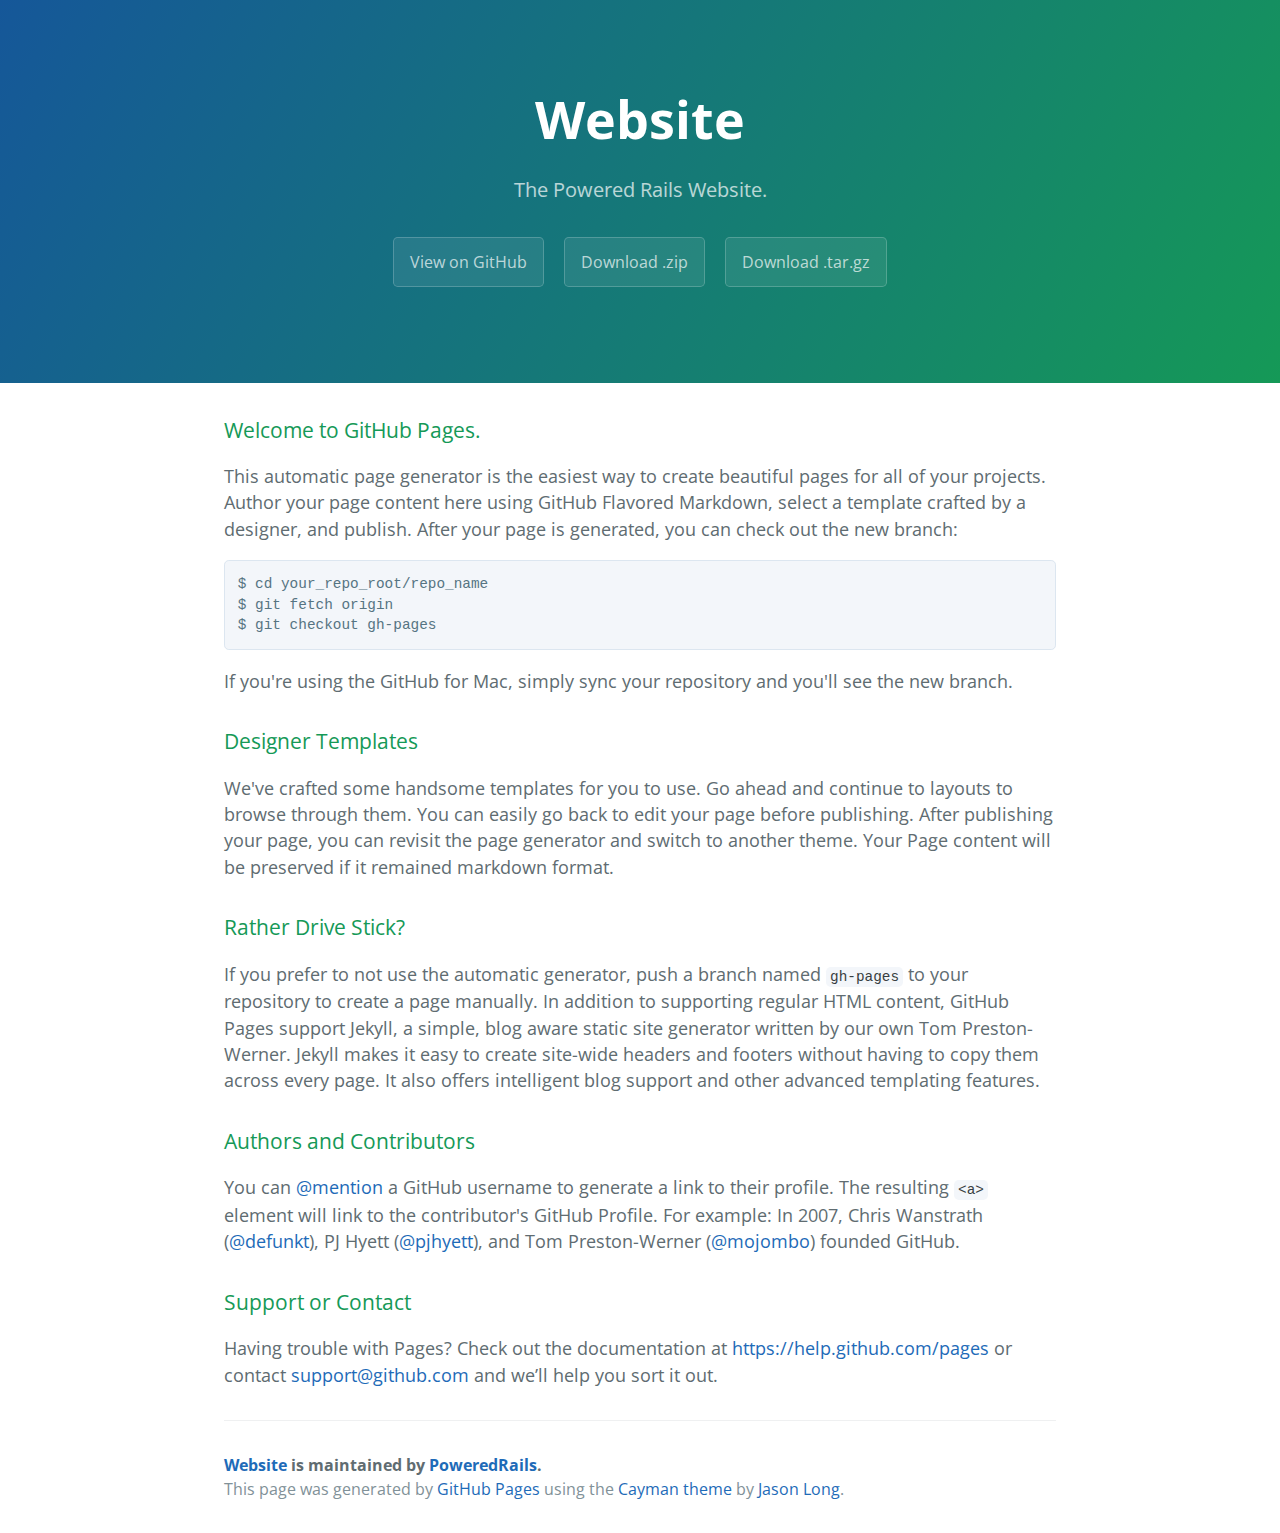
<file: index.html>
<!DOCTYPE html>
<html lang="en-us">
  <head>
    <meta charset="UTF-8">
    <title>Website by PoweredRails</title>
    <meta name="viewport" content="width=device-width, initial-scale=1">
    <link rel="stylesheet" type="text/css" href="stylesheets/normalize.css" media="screen">
    <link href='http://fonts.googleapis.com/css?family=Open+Sans:400,700' rel='stylesheet' type='text/css'>
    <link rel="stylesheet" type="text/css" href="stylesheets/stylesheet.css" media="screen">
    <link rel="stylesheet" type="text/css" href="stylesheets/github-light.css" media="screen">
  </head>
  <body>
    <section class="page-header">
      <h1 class="project-name">Website</h1>
      <h2 class="project-tagline">The Powered Rails Website.</h2>
      <a href="https://github.com/PoweredRails/Website" class="btn">View on GitHub</a>
      <a href="https://github.com/PoweredRails/Website/zipball/master" class="btn">Download .zip</a>
      <a href="https://github.com/PoweredRails/Website/tarball/master" class="btn">Download .tar.gz</a>
    </section>

    <section class="main-content">
      <h3>
<a id="welcome-to-github-pages" class="anchor" href="#welcome-to-github-pages" aria-hidden="true"><span class="octicon octicon-link"></span></a>Welcome to GitHub Pages.</h3>

<p>This automatic page generator is the easiest way to create beautiful pages for all of your projects. Author your page content here using GitHub Flavored Markdown, select a template crafted by a designer, and publish. After your page is generated, you can check out the new branch:</p>

<pre><code>$ cd your_repo_root/repo_name
$ git fetch origin
$ git checkout gh-pages
</code></pre>

<p>If you're using the GitHub for Mac, simply sync your repository and you'll see the new branch.</p>

<h3>
<a id="designer-templates" class="anchor" href="#designer-templates" aria-hidden="true"><span class="octicon octicon-link"></span></a>Designer Templates</h3>

<p>We've crafted some handsome templates for you to use. Go ahead and continue to layouts to browse through them. You can easily go back to edit your page before publishing. After publishing your page, you can revisit the page generator and switch to another theme. Your Page content will be preserved if it remained markdown format.</p>

<h3>
<a id="rather-drive-stick" class="anchor" href="#rather-drive-stick" aria-hidden="true"><span class="octicon octicon-link"></span></a>Rather Drive Stick?</h3>

<p>If you prefer to not use the automatic generator, push a branch named <code>gh-pages</code> to your repository to create a page manually. In addition to supporting regular HTML content, GitHub Pages support Jekyll, a simple, blog aware static site generator written by our own Tom Preston-Werner. Jekyll makes it easy to create site-wide headers and footers without having to copy them across every page. It also offers intelligent blog support and other advanced templating features.</p>

<h3>
<a id="authors-and-contributors" class="anchor" href="#authors-and-contributors" aria-hidden="true"><span class="octicon octicon-link"></span></a>Authors and Contributors</h3>

<p>You can <a href="https://github.com/blog/821" class="user-mention">@mention</a> a GitHub username to generate a link to their profile. The resulting <code>&lt;a&gt;</code> element will link to the contributor's GitHub Profile. For example: In 2007, Chris Wanstrath (<a href="https://github.com/defunkt" class="user-mention">@defunkt</a>), PJ Hyett (<a href="https://github.com/pjhyett" class="user-mention">@pjhyett</a>), and Tom Preston-Werner (<a href="https://github.com/mojombo" class="user-mention">@mojombo</a>) founded GitHub.</p>

<h3>
<a id="support-or-contact" class="anchor" href="#support-or-contact" aria-hidden="true"><span class="octicon octicon-link"></span></a>Support or Contact</h3>

<p>Having trouble with Pages? Check out the documentation at <a href="https://help.github.com/pages">https://help.github.com/pages</a> or contact <a href="mailto:support@github.com">support@github.com</a> and we’ll help you sort it out.</p>

      <footer class="site-footer">
        <span class="site-footer-owner"><a href="https://github.com/PoweredRails/Website">Website</a> is maintained by <a href="https://github.com/PoweredRails">PoweredRails</a>.</span>

        <span class="site-footer-credits">This page was generated by <a href="https://pages.github.com">GitHub Pages</a> using the <a href="https://github.com/jasonlong/cayman-theme">Cayman theme</a> by <a href="https://twitter.com/jasonlong">Jason Long</a>.</span>
      </footer>

    </section>

  
  </body>
</html>
</file>
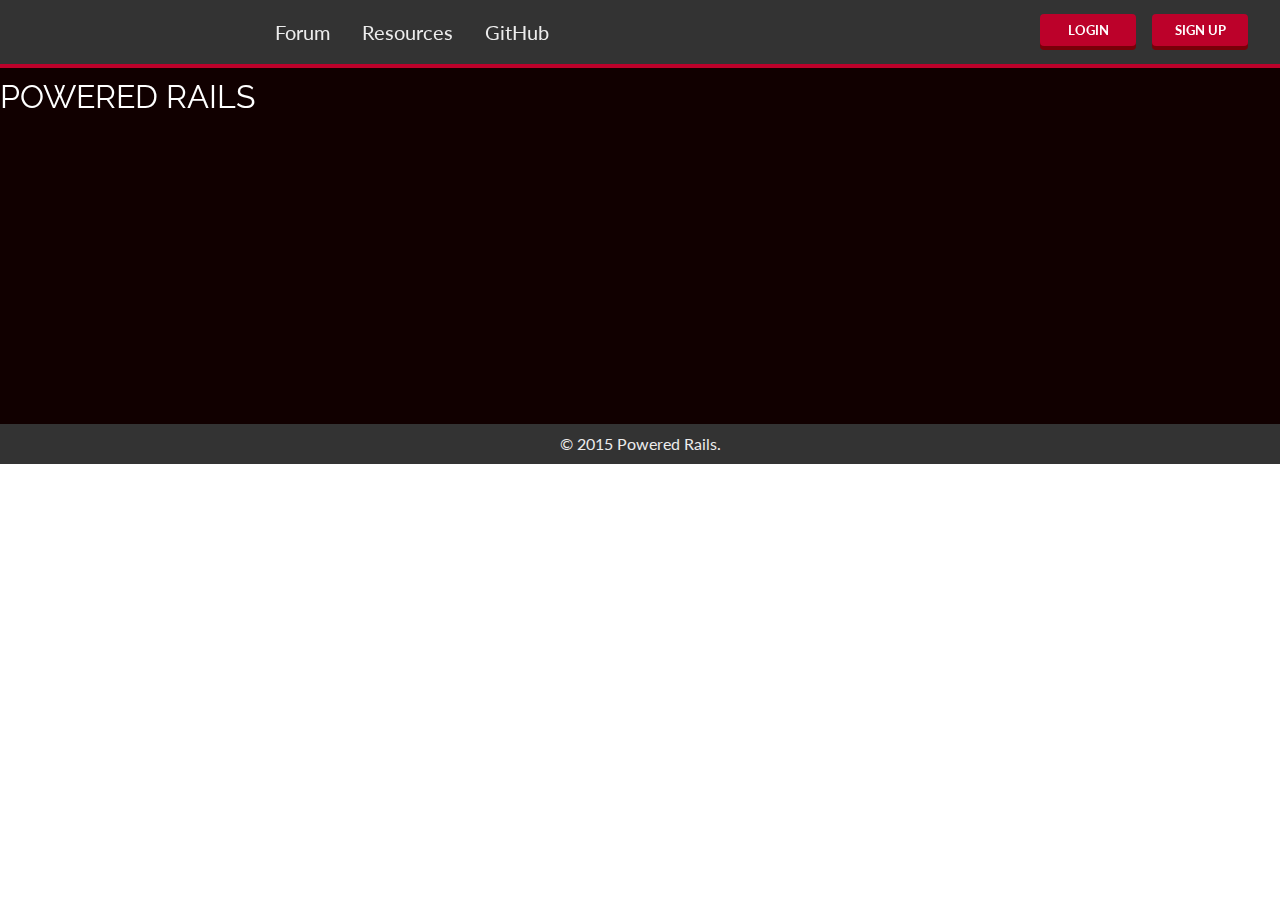
<file: pages/index.html>
<!DOCTYPE html>
<html>
	<head>
		<meta charset="utf-8">
		<title>Powered Rails | Home</title>
		<link href='http://fonts.googleapis.com/css?family=Righteous' rel='stylesheet' type='text/css'>
		<link href='http://fonts.googleapis.com/css?family=Open+Sans' rel='stylesheet' type='text/css'>
		<link href='../static/styles/index.css' rel='stylesheet' type='text/css'>
		<link rel="shortcut icon" href="../static/images/logo.ico" type="image/x-icon"/>
	</head>
	<body>
		<header>
			<div id="branding">
				<div id="logo" class="clickable"></div>
				<div id="heading-wrapper">
					<h1 class="clickable">POWERED RAILS</h1>
				</div>
			</div>
			<nav id="main-nav">
				<ul>
					<li><a href="#forum">Forum</a></li>
					<li><a href="#resources">Resources</a></li>
					<li><a href="#github">GitHub</a></li>
				</ul>
			</nav>
			<div id="buttons">
				<button>Login</button><button>Sign Up</button>
			</div>
		</header>
		<div id="slider">
			<ul id="slider-list">
				<li class="red"></li>
				<li class="orange"></li>
				<li class="yellow"></li>
				<li class="green"></li>
				<li class="blue"></li>
				<li class="purple"></li>
			</ul>
			<div class="slider-link left clickable">
				<button class="slider-button left"></button>
			</div>
			<div class="slider-link right clickable" onclick="slide()">
				<button class="slider-button right"></button>
			</div>
		</div>
<!-- 		<div id="content">
			<div id="image"></div>
			<h2>Welcome to Powered Rails!</h2>
			<p>Lorem ipsum dolor sit amet, consectetur adipisicing elit, sed do eiusmod
			tempor incididunt ut labore et dolore magna aliqua. Ut enim ad minim veniam,
			quis nostrud exercitation ullamco laboris nisi ut aliquip ex ea commodo
			consequat. Duis aute irure dolor in reprehenderit in voluptate velit esse
			cillum dolore eu fugiat nulla pariatur. Excepteur sint occaecat cupidatat non
			proident, sunt in culpa qui officia deserunt mollit anim id est laborum.</p>
		</div> -->
		<footer>
			<span>&copy; 2015 Powered Rails.</span>
		</footer>
		<script src="../static/scripts/index.js"></script>
	</body>
</html>
</file>
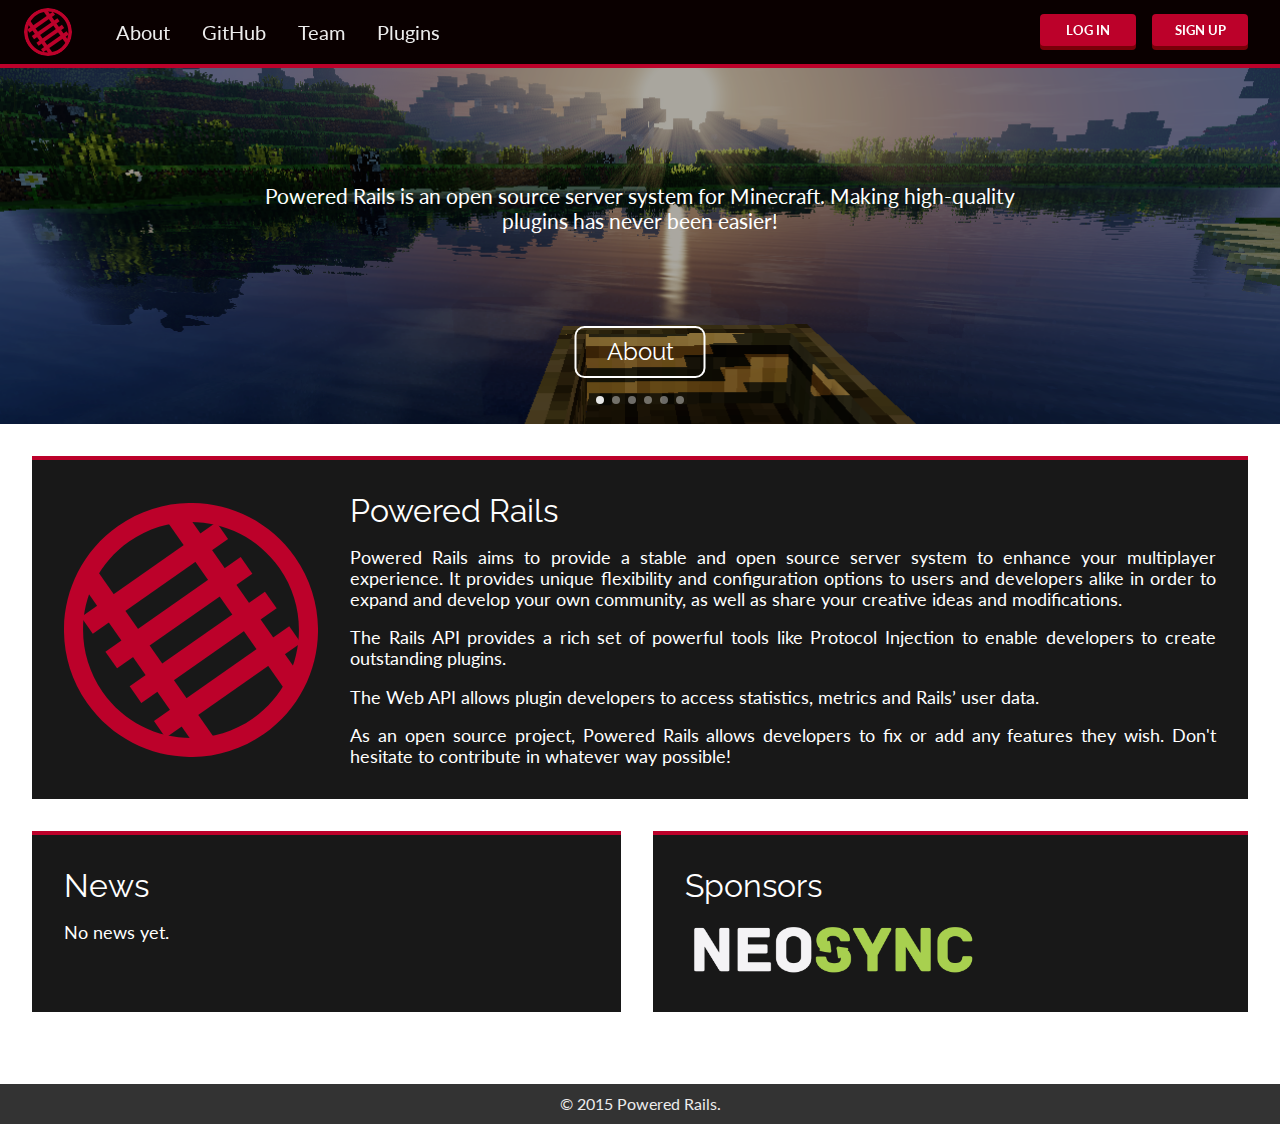
<file: static/pages/index.html>
<!DOCTYPE html>
<html>
	<head>
		<meta charset="utf-8">
		<title>Powered Rails | Home</title>
		<link href='../styles/index.css' rel='stylesheet' type='text/css'>
		<link rel="shortcut icon" href="../images/favicon.ico" type="image/x-icon"/>
		<meta name="viewport" content="width=device-width, initial-scale=1">
		<meta name="description" content="Powered Rails is a unique, flexible and open source server system.">
	</head>
	<body>
		<div id="wrapper">
			<div class="login box" style="height:400px;">
				<span class="heading">Log In</span>
				<svg class="x" xmlns:svg="http://www.w3.org/2000/svg" xmlns="http://www.w3.org/2000/svg" version="1.0" width="32" height="32" viewBox="0 0 100 100" stroke="#fff">
					<defs />
					<g>
						<path d="M 6.3895625,6.4195626 C 93.580437,93.610437 93.580437,93.610437 93.580437,93.610437" style="fill:none;fill-rule:evenodd;stroke-width:18.05195999;stroke-linecap:butt;stroke-linejoin:miter;stroke-miterlimit:4;stroke-dasharray:none;stroke-opacity:1" />
						<path d="M 6.3894001,93.6106 C 93.830213,6.4194003 93.830213,6.4194003 93.830213,6.4194003" style="fill:none;fill-rule:evenodd;stroke-width:17.80202103;stroke-linecap:butt;stroke-linejoin:miter;stroke-miterlimit:4;stroke-dasharray:none;stroke-opacity:1" />
					</g>
				</svg>
				<div class="username input wrapper">
					<label for="username">Username</label>
					<input id="username" type="">
				</div>
				<div class="password input wrapper">
					<label for="password">Password</label>
					<input id="password" type="password">
				</div>
				<div class="signed input wrapper">
					<input id="signed" type="checkbox">
					<span class="label">Stay signed in</span>
				</div>
				<button class="login">Log In</button>
				<span class="prompt">Don't have an account?</span>
			</div>
			<div class="signup box">
				<span class="heading">Sign Up</span>
				<svg class="x" xmlns:svg="http://www.w3.org/2000/svg" xmlns="http://www.w3.org/2000/svg" version="1.0" width="32" height="32" viewBox="0 0 100 100" stroke="#fff">
					<defs />
					<g>
						<path d="M 6.3895625,6.4195626 C 93.580437,93.610437 93.580437,93.610437 93.580437,93.610437" style="fill:none;fill-rule:evenodd;stroke-width:18.05195999;stroke-linecap:butt;stroke-linejoin:miter;stroke-miterlimit:4;stroke-dasharray:none;stroke-opacity:1" />
						<path d="M 6.3894001,93.6106 C 93.830213,6.4194003 93.830213,6.4194003 93.830213,6.4194003" style="fill:none;fill-rule:evenodd;stroke-width:17.80202103;stroke-linecap:butt;stroke-linejoin:miter;stroke-miterlimit:4;stroke-dasharray:none;stroke-opacity:1" />
					</g>
				</svg>
				<div class="username input wrapper">
					<label for="username">Username</label>
					<input id="username" type="">
				</div>
				<div class="password input wrapper">
					<label for="password">Password</label>
					<input id="password" type="password">
				</div>
				<div class="confirm-password input wrapper">
					<label for="confirm-password">Password (again)</label>
					<input id="confirm-password" type="password">
				</div>
				<div class="email input wrapper">
					<label for="email">E-mail</label>
					<input id="email" type="">
				</div>
				<button class="login">Sign Up</button>
			</div>
			<div class="overlay"></div>
			<div id="header-underlay"></div>
			<header>
				<div id="branding">
					<div id="logo" class="clickable pr image"></div>
				</div>
				<nav id="main-nav">
					<ul>
						<!-- <li><a href="#download" target="_blank">Download</a></li> -->
						<!-- <li><a href="#forum" target="_blank">Forum</a></li> -->
						<!-- <li><a href="#resources" target="_blank">Resources</a></li> -->
						<li><a href="#about">About</a></li>
						<li><a href="https://github.com/PoweredRails" target="_blank">GitHub</a></li>
						<li><a href="../pages/team.html">Team</a></li>
						<li><a href="../pages/plugins.html">Plugins</a></li>
					</ul>
				</nav>
				<div id="buttons">
					<button class="login">Log In</button><button class="signup">Sign Up</button>
				</div>
			</header>
			<div id="slider">
				<div id="slider-overlay"></div>
				<ul id="slider-list">
					<li class="sunrise"></li>
					<li class="island"></li>
					<li class="ship"></li>
					<li class="forest"></li>
					<li class="cliff"></li>
					<li class="moon"></li>
				</ul>
				<div id="slider-description-container">
					<p id="slider-description">Powered Rails is an open source server system for Minecraft. Making high-quality plugins has never been easier!</p>
				</div>
				<div id="slider-description-button">
					<span id="slider-description-button-text">About</span>
				</div>
				<ul id="slider-circles"></ul>
				<div class="slider-button left clickable" onclick="slide(-1);">
					<div class="slider-arrow left"></div>
				</div>
				<div class="slider-button right clickable" onclick="slide();">
					<div class="slider-arrow right"></div>
				</div>
			</div>
			<div id="content">
				<div class="content-box" id="intro">
					<div class="content-table" id="intro-table">
						<div class="content-table-cell" id="intro-table-image-cell">
							<div class="pr content image"></div>
						</div>
						<div class="content-table-cell" id="intro-table-text-cell">
							<h1>Powered Rails</h1>
							<p>Powered Rails aims to provide a stable and open source server system to enhance your multiplayer experience. It provides unique flexibility and configuration options to users and developers alike in order to expand and develop your own community, as well as share your creative ideas and modifications.</p>
							<p>The Rails API provides a rich set of powerful tools like Protocol Injection to enable developers to create outstanding plugins.</p>
							<p>The Web API allows plugin developers to access statistics, metrics and Rails’ user data.</p>
							<p>As an open source project, Powered Rails allows developers to fix or add any features they wish. Don't hesitate to contribute in whatever way possible!</p>
						</div>
					</div>
				</div>
				<div class="content-box-table">
					<div class="content-box cell" id="news">
						<h2>News</h2>
						<p>No news yet.</p>
					</div>
					<div class="content-box cell" id="sponsors">
						<h2>Sponsors</h2>
						<a href="https://neosync.net/" target="_blank"><div class="neosync image"></div></a>
					</div>
				</div>
			</div>
			<footer>
				<span>&copy; 2015 Powered Rails.</span>
			</footer>
		</div>
		<script src="https://ajax.googleapis.com/ajax/libs/jquery/2.1.3/jquery.min.js"></script>
		<script src="../scripts/index.js"></script>
	</body>
</html>
</file>
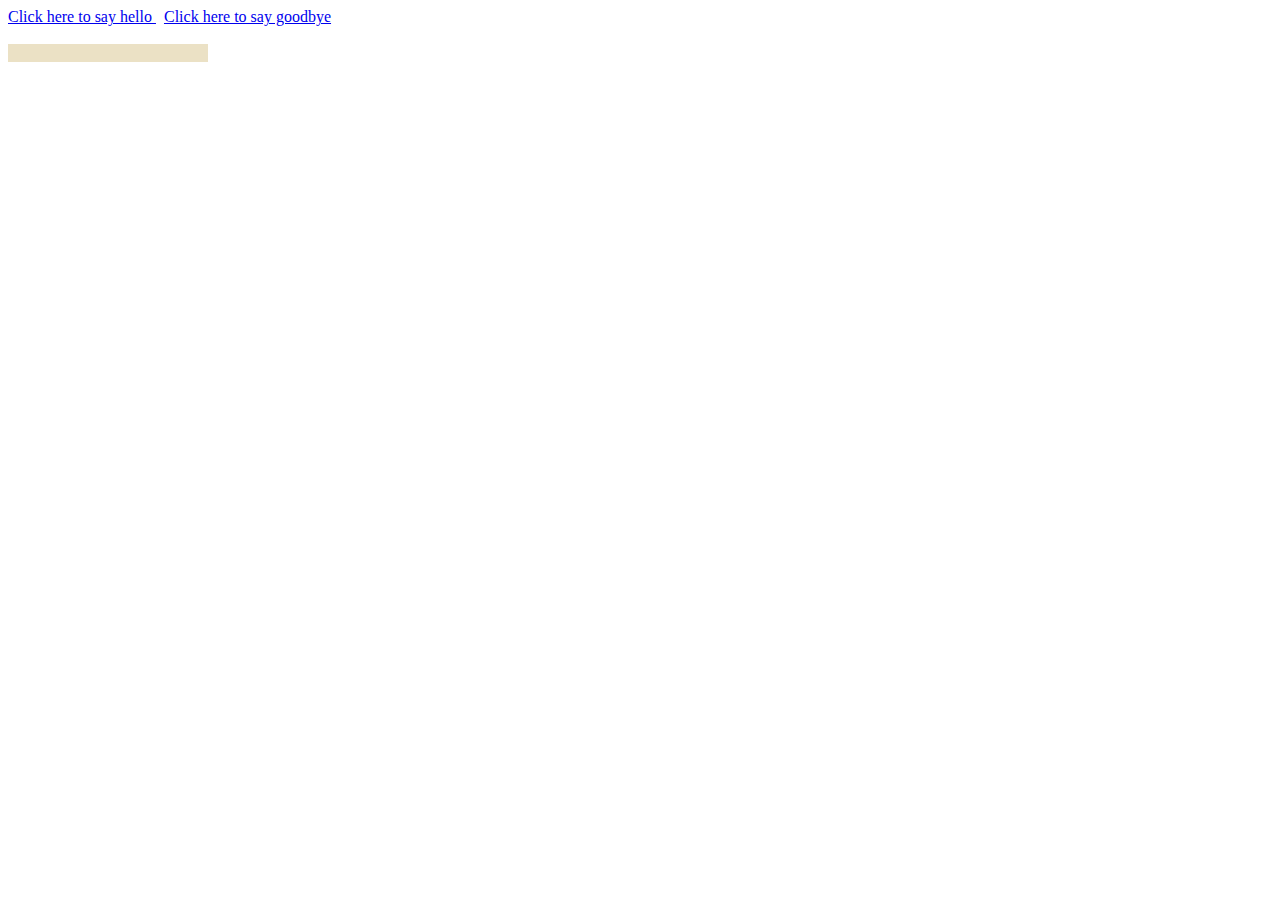
<file: static/pages/chat/index.html>
<html>
<head>
<script type="text/javascript" language="javascript"> 
<!--
// By Adam Khoury @ www.developphp.com
function addHTML(target,html) {

  var myTarget = document.getElementById(target);
    myTarget.innerHTML = html;
	
} 
//-->
</script>
</head>
<body>
<a href="#" onMouseDown="document.getElementById('myContainer').innerHTML += '<li>Example...</li>'" onClick="return false">
Click here to say hello
</a>
 &nbsp; 
<a href="#" onMouseDown="element.innerHTML += '<li>u wot</li>'" onClick="return false">
Click here to say goodbye
</a>
<br /><br />
<div id="myContainer" style="background-color: #EBE1C5; width:200px;">&nbsp;</div>
</body>
</html>
</file>
<file: stylesheets/stylesheet.css>
* {
  box-sizing: border-box; }

body {
  padding: 0;
  margin: 0;
  font-family: "Open Sans", "Helvetica Neue", Helvetica, Arial, sans-serif;
  font-size: 16px;
  line-height: 1.5;
  color: #606c71; }

a {
  color: #1e6bb8;
  text-decoration: none; }
  a:hover {
    text-decoration: underline; }

.btn {
  display: inline-block;
  margin-bottom: 1rem;
  color: rgba(255, 255, 255, 0.7);
  background-color: rgba(255, 255, 255, 0.08);
  border-color: rgba(255, 255, 255, 0.2);
  border-style: solid;
  border-width: 1px;
  border-radius: 0.3rem;
  transition: color 0.2s, background-color 0.2s, border-color 0.2s; }
  .btn + .btn {
    margin-left: 1rem; }

.btn:hover {
  color: rgba(255, 255, 255, 0.8);
  text-decoration: none;
  background-color: rgba(255, 255, 255, 0.2);
  border-color: rgba(255, 255, 255, 0.3); }

@media screen and (min-width: 64em) {
  .btn {
    padding: 0.75rem 1rem; } }

@media screen and (min-width: 42em) and (max-width: 64em) {
  .btn {
    padding: 0.6rem 0.9rem;
    font-size: 0.9rem; } }

@media screen and (max-width: 42em) {
  .btn {
    display: block;
    width: 100%;
    padding: 0.75rem;
    font-size: 0.9rem; }
    .btn + .btn {
      margin-top: 1rem;
      margin-left: 0; } }

.page-header {
  color: #fff;
  text-align: center;
  background-color: #159957;
  background-image: linear-gradient(120deg, #155799, #159957); }

@media screen and (min-width: 64em) {
  .page-header {
    padding: 5rem 6rem; } }

@media screen and (min-width: 42em) and (max-width: 64em) {
  .page-header {
    padding: 3rem 4rem; } }

@media screen and (max-width: 42em) {
  .page-header {
    padding: 2rem 1rem; } }

.project-name {
  margin-top: 0;
  margin-bottom: 0.1rem; }

@media screen and (min-width: 64em) {
  .project-name {
    font-size: 3.25rem; } }

@media screen and (min-width: 42em) and (max-width: 64em) {
  .project-name {
    font-size: 2.25rem; } }

@media screen and (max-width: 42em) {
  .project-name {
    font-size: 1.75rem; } }

.project-tagline {
  margin-bottom: 2rem;
  font-weight: normal;
  opacity: 0.7; }

@media screen and (min-width: 64em) {
  .project-tagline {
    font-size: 1.25rem; } }

@media screen and (min-width: 42em) and (max-width: 64em) {
  .project-tagline {
    font-size: 1.15rem; } }

@media screen and (max-width: 42em) {
  .project-tagline {
    font-size: 1rem; } }

.main-content :first-child {
  margin-top: 0; }
.main-content img {
  max-width: 100%; }
.main-content h1, .main-content h2, .main-content h3, .main-content h4, .main-content h5, .main-content h6 {
  margin-top: 2rem;
  margin-bottom: 1rem;
  font-weight: normal;
  color: #159957; }
.main-content p {
  margin-bottom: 1em; }
.main-content code {
  padding: 2px 4px;
  font-family: Consolas, "Liberation Mono", Menlo, Courier, monospace;
  font-size: 0.9rem;
  color: #383e41;
  background-color: #f3f6fa;
  border-radius: 0.3rem; }
.main-content pre {
  padding: 0.8rem;
  margin-top: 0;
  margin-bottom: 1rem;
  font: 1rem Consolas, "Liberation Mono", Menlo, Courier, monospace;
  color: #567482;
  word-wrap: normal;
  background-color: #f3f6fa;
  border: solid 1px #dce6f0;
  border-radius: 0.3rem; }
  .main-content pre > code {
    padding: 0;
    margin: 0;
    font-size: 0.9rem;
    color: #567482;
    word-break: normal;
    white-space: pre;
    background: transparent;
    border: 0; }
.main-content .highlight {
  margin-bottom: 1rem; }
  .main-content .highlight pre {
    margin-bottom: 0;
    word-break: normal; }
.main-content .highlight pre, .main-content pre {
  padding: 0.8rem;
  overflow: auto;
  font-size: 0.9rem;
  line-height: 1.45;
  border-radius: 0.3rem; }
.main-content pre code, .main-content pre tt {
  display: inline;
  max-width: initial;
  padding: 0;
  margin: 0;
  overflow: initial;
  line-height: inherit;
  word-wrap: normal;
  background-color: transparent;
  border: 0; }
  .main-content pre code:before, .main-content pre code:after, .main-content pre tt:before, .main-content pre tt:after {
    content: normal; }
.main-content ul, .main-content ol {
  margin-top: 0; }
.main-content blockquote {
  padding: 0 1rem;
  margin-left: 0;
  color: #819198;
  border-left: 0.3rem solid #dce6f0; }
  .main-content blockquote > :first-child {
    margin-top: 0; }
  .main-content blockquote > :last-child {
    margin-bottom: 0; }
.main-content table {
  display: block;
  width: 100%;
  overflow: auto;
  word-break: normal;
  word-break: keep-all; }
  .main-content table th {
    font-weight: bold; }
  .main-content table th, .main-content table td {
    padding: 0.5rem 1rem;
    border: 1px solid #e9ebec; }
.main-content dl {
  padding: 0; }
  .main-content dl dt {
    padding: 0;
    margin-top: 1rem;
    font-size: 1rem;
    font-weight: bold; }
  .main-content dl dd {
    padding: 0;
    margin-bottom: 1rem; }
.main-content hr {
  height: 2px;
  padding: 0;
  margin: 1rem 0;
  background-color: #eff0f1;
  border: 0; }

@media screen and (min-width: 64em) {
  .main-content {
    max-width: 64rem;
    padding: 2rem 6rem;
    margin: 0 auto;
    font-size: 1.1rem; } }

@media screen and (min-width: 42em) and (max-width: 64em) {
  .main-content {
    padding: 2rem 4rem;
    font-size: 1.1rem; } }

@media screen and (max-width: 42em) {
  .main-content {
    padding: 2rem 1rem;
    font-size: 1rem; } }

.site-footer {
  padding-top: 2rem;
  margin-top: 2rem;
  border-top: solid 1px #eff0f1; }

.site-footer-owner {
  display: block;
  font-weight: bold; }

.site-footer-credits {
  color: #819198; }

@media screen and (min-width: 64em) {
  .site-footer {
    font-size: 1rem; } }

@media screen and (min-width: 42em) and (max-width: 64em) {
  .site-footer {
    font-size: 1rem; } }

@media screen and (max-width: 42em) {
  .site-footer {
    font-size: 0.9rem; } }
</file>
<file: stylesheets/github-light.css>
/*
   Copyright 2014 GitHub Inc.

   Licensed under the Apache License, Version 2.0 (the "License");
   you may not use this file except in compliance with the License.
   You may obtain a copy of the License at

       http://www.apache.org/licenses/LICENSE-2.0

   Unless required by applicable law or agreed to in writing, software
   distributed under the License is distributed on an "AS IS" BASIS,
   WITHOUT WARRANTIES OR CONDITIONS OF ANY KIND, either express or implied.
   See the License for the specific language governing permissions and
   limitations under the License.

*/

.pl-c /* comment */ {
  color: #969896;
}

.pl-c1      /* constant, markup.raw, meta.diff.header, meta.module-reference, meta.property-name, support, support.constant, support.variable, variable.other.constant */,
.pl-s .pl-v /* string variable */ {
  color: #0086b3;
}

.pl-e  /* entity */,
.pl-en /* entity.name */ {
  color: #795da3;
}

.pl-s .pl-s1 /* string source */,
.pl-smi      /* storage.modifier.import, storage.modifier.package, storage.type.java, variable.other, variable.parameter.function */ {
  color: #333;
}

.pl-ent /* entity.name.tag */ {
  color: #63a35c;
}

.pl-k /* keyword, storage, storage.type */ {
  color: #a71d5d;
}

.pl-pds              /* punctuation.definition.string, string.regexp.character-class */,
.pl-s                /* string */,
.pl-s .pl-pse .pl-s1 /* string punctuation.section.embedded source */,
.pl-sr               /* string.regexp */,
.pl-sr .pl-cce       /* string.regexp constant.character.escape */,
.pl-sr .pl-sra       /* string.regexp string.regexp.arbitrary-repitition */,
.pl-sr .pl-sre       /* string.regexp source.ruby.embedded */ {
  color: #183691;
}

.pl-v /* variable */ {
  color: #ed6a43;
}

.pl-id /* invalid.deprecated */ {
  color: #b52a1d;
}

.pl-ii /* invalid.illegal */ {
  background-color: #b52a1d;
  color: #f8f8f8;
}

.pl-sr .pl-cce /* string.regexp constant.character.escape */ {
  color: #63a35c;
  font-weight: bold;
}

.pl-ml /* markup.list */ {
  color: #693a17;
}

.pl-mh        /* markup.heading */,
.pl-mh .pl-en /* markup.heading entity.name */,
.pl-ms        /* meta.separator */ {
  color: #1d3e81;
  font-weight: bold;
}

.pl-mq /* markup.quote */ {
  color: #008080;
}

.pl-mi /* markup.italic */ {
  color: #333;
  font-style: italic;
}

.pl-mb /* markup.bold */ {
  color: #333;
  font-weight: bold;
}

.pl-md /* markup.deleted, meta.diff.header.from-file */ {
  background-color: #ffecec;
  color: #bd2c00;
}

.pl-mi1 /* markup.inserted, meta.diff.header.to-file */ {
  background-color: #eaffea;
  color: #55a532;
}

.pl-mdr /* meta.diff.range */ {
  color: #795da3;
  font-weight: bold;
}

.pl-mo /* meta.output */ {
  color: #1d3e81;
}
</file>
<file: static/styles/index.css>
/*******************************
  -- 1. IMPORTS --
*******************************/

@import url('http://fonts.googleapis.com/css?family=Raleway');
@import url('http://fonts.googleapis.com/css?family=Lato:300');

/*******************************
  -- 2. GENERAL DECLARATIONS --
*******************************/

* {
	font-family: Lato, sans-serif;
}

html, body {
	margin: 0;
	padding: 0;
	width: 100vw;
	overflow-x: hidden;
}

#wrapper {
	width: 100vw;
	overflow: hidden;
}

h2, .heading {
	font: 2rem Raleway, Verdana, sans-serif;
	white-space: normal;
}

p {
	margin-bottom: 0;
	font-size: 1.1rem;
	white-space: normal;
	text-align: justify;
}

.clickable {
	cursor: pointer;
}

.pr {
	background-image: url(../images/logo.svg);
}

.neosync {
	background-image: url(../images/neosync.png);
}

.image {
	background-size: cover;
	background-position: center;
}



/*******************************
  -- 3. HEADER --
*******************************/

/*** 3-A. POSITIONING *********/
header {
	width: 100vw;
	position: fixed;
	z-index: 3;
}

header {
	top: 0;
	height: 64px;
	background: rgba(0, 0, 0, 0.8);
	border-bottom: 4px solid #bc012a;
	transition: height 0.2s ease-in-out;
}


/*** 3-B. LOGO+HEADING ********/
#header-underlay {
	width: 100%;
	height: 64px;
	background-color: #330000;
	position: absolute;
	top: 0;
	z-index: 0;
	transition: height 0.2s ease-in-out;
}

#logo {
	width: 48px;
	height: 48px;
	margin: 8px 24px;
	display: inline-block;
	border-radius: 50%;
}

/*#logo:before {
	content: "PR";
	color: #fff;
	font-size: 1.25em;
	font-weight: bold;
	margin: 0;
	padding: 0;
	text-align: center;
	display: block;
	width: 48px;
	line-height: 48px;
}*/

#heading-wrapper {
	vertical-align: middle;
	display: table-cell;
	position: relative;
	height: 64px;
	font-size: 1rem;
}

h1 {
	display: inline-block;
	margin: 0;
	color: #fff;
	font: 2rem Raleway, sans-serif;
}

h2 {
	margin: 0;
}

#branding {
	font-size: 0;
	height: 64px;
	display: inline-block;
}

/*** 3-C. MAIN NAVIGATION *****/
#main-nav {
	display: inline-block;
	vertical-align: top;
}

#main-nav ul {
	white-space: nowrap;
	list-style: none;
	margin: 0;
	padding: 0;
	font-size: 0;
	text-align: center;
}

#main-nav ul li {
	position: relative;
	display: inline-block;
}

#main-nav ul li a {
	display: block;
	font-size: 1.25rem;
	text-decoration: none;
	height: 64px;
	line-height: 64px;
	color: #ececec;
	padding: 0 16px;
	position: relative;
	z-index: 1;
}

#main-nav ul li:before {
	content: "";
	display: block;
	position: absolute;
	bottom: 0;
	width: 100%;
	height: 0;
	background: #bc012a;
	transition: height 0.2s ease-in-out;
}

#main-nav ul li:hover:before {
	height: 100%;
	
}


/*** 3-D. NAV PILLS ***********/
#buttons {
	width: 224px;
	display: block;
	position: absolute;
	top: 0;
	right: 0;
	margin: 14px 24px;
	height: 36px;
}

button {
	background-color: #bc012a;
	color: #fff;
	font-weight: bold;
	padding: 0 16px;
	width: 96px;
	text-align: center;
	margin: 0 8px;
	line-height: 32px;
	outline: 0;
	border: 0;
	box-shadow: 0 4px #780009;
	border-radius: 4px;
	bottom: 0;
	cursor: pointer;
	text-transform: uppercase;
	-webkit-transition: all 0.1s ease-in-out;
	-moz-transition: all 0.1s ease-in-out;
	-o-transition: all 0.1s ease-in-out;
	transition: all 0.1s ease-in-out;
}

button:hover {
	transform: translateY(1px);
	box-shadow: 0 3px #780009;
}

button:active {
	transform: translateY(4px);
	box-shadow: 0 0px #780009;
}


/*******************************
  -- 4. LOG IN/SIGN UP --
*******************************/

.overlay {
	position: fixed;
	z-index: 4;
	left: 0;
	top: 0;
	width: 100vw;
	height: 100vh;
	background: rgba(0, 0, 0, .6);
	display: none;
	opacity: 0;
	transition: opacity .5s ease-in-out;
}

.overlay.visible {
	opacity: 1;
}

.box {
	box-sizing: border-box;
	position: fixed;
	z-index: 5;
	padding: 24px;
	margin: auto;
	left: 0;
	right: 0;
	top: 0;
	bottom: 0;
	width: 320px;
	height: 480px;
	background: #181818;
	border-top: 4px solid #bc012a;
	color: white;
	display: none;
	opacity: 0;
	transform: translateY(-32px);
	transition: opacity .5s ease-in-out, transform .5s ease-in-out;
}

.box.visible {
	opacity: 1;
	transform: initial;
}

.box .heading {
	font-size: 1.75rem;
}

.box button {
	width: 75%;
	height: 48px;
	position: absolute;
	left: 0;
	right: 0;
	bottom: 0;
	margin: 32px auto;
	font-size: 1.25rem;
}

.login.box button {
	margin: 64px auto;
}

.x {
	width: 24px;
	height: 24px;
	cursor: pointer;
	position: absolute;
	right: 0;
	top: 0;
	margin: 28px;
}

.x path {
	stroke: #fff;
	transition: .25s ease-in-out;
}

.x:hover path {
	stroke: #bc012a;
}

.input.wrapper {
	width: calc(100% - 16px - 2px);
	margin: 12px 0;
	position: relative;
}

.input.wrapper label {
	font-size: 1.25rem;
}

.input.wrapper input[type=""], .input.wrapper input[type="password"] {
	display: block;
	width: 100%;
	font-size: 1rem;
	padding: 8px;
	outline: 0;
	border: thin solid #ccc;
	border-radius: 4px;
	color: #181818;
}

span.label {
	display: inline-block;
	vertical-align: top;
	line-height: 24px;
	padding: 0 4px;
	font-size: 1.15rem;
}

span.prompt {
	white-space: nowrap;
	position: absolute;
	left: 50%;
	transform: translate(-50%);
	bottom: 0;
	margin: 24px 0;
	display: inline-block;
	font-size: 1.25rem;
	transition: color .25s ease-in-out;
}

span.prompt:hover {
	cursor: pointer;
	color: #bc012a;
}

span.prompt:before {
	content: "";
	display: block;
	position: absolute;
	left: 50%;
	transform: translateX(-50%);
	width: 0;
	margin-top: 24px;
	border-bottom: thin solid #bc012a;
	transition: width .25s ease-in-out;
}

span.prompt:hover:before {
	width: calc(100% - 4px);
}

.signed.input.wrapper {
	margin-top: 24px;
}

input[type="checkbox"] {
	width: 24px;
	height: 24px;
	margin: 0;
	padding: 0;
	outline: 0;
	position: relative;
}

input[type="checkbox"]:before {
	content: "";
	display: block;
	width: 100%;
	height: 100%;
	position: absolute;
	left: 0;
	top: 0;
	box-sizing: border-box;
	border: 1px solid #666;
	background-color: #ddd;
	background-image: url(../images/checkmark.svg);
	background-position: center;
	background-repeat: no-repeat;
	background-size: 0;
	transition: background-color .25s ease-in-out, background-size .1s ease-in;
}

input[type="checkbox"]:hover:before {
	background-color: #fff;
	cursor: pointer;
}

input[type="checkbox"]:checked:before {
	background-size: 75%;
}


/*******************************
  -- 5. SLIDER --
*******************************/

#slider {
	width: 100vw;
	height: 360px;
	position: relative;
	margin-top: 64px;
	overflow: hidden;
	transition: margin-top 0.2s ease-in-out;
	background: #100;
}

#slider-overlay {
	position: absolute;
	z-index: 1;
	width: 100vw;
	height: 100%;
	background: rgba(0, 0, 0, 0.3);
}

#slider-description-container {
	display: inline-block;
	position: absolute;
	z-index: 2;
	left: 50%;
	top: 40%;
	transform: translate(-50%, -50%);
	width: 60vw;
	min-width: 280px;
}

#slider-description {
	display: inline-block;
	margin: 0;
	white-space: normal;
	text-align: center;
	font-size: 1.3rem;
	position: relative;
	left: 50%;
	transform: translate(-50%);
	color: #fff;
}

#slider-description-button {
	width: 114px;
	height: 32px;
	cursor: pointer;
	outline: 0;
	position: absolute;
	z-index: 2;
	margin: 0;
	padding: 8px 32px;
	left: 50%;
	transform: translateX(-50%);
	bottom: 48px;
	background: transparent;
	color: #fff;
	box-shadow: 0 0 0 2px #fff;
	border: 0;
	border-radius: 8px;
	font-size: 1.5rem;
	white-space: nowrap;
	text-align: center;
	-webkit-transition: color 0.25s ease-in-out, background 0.25s ease-in-out, width 0.5s ease-in-out;
	-moz-transition: color 0.25s ease-in-out, background 0.25s ease-in-out, width 0.5s ease-in-out;
	-o-transition: color 0.25s ease-in-out, background 0.25s ease-in-out, width 0.5s ease-in-out;
	transition: color 0.25s ease-in-out, background 0.25s ease-in-out, width 0.5s ease-in-out;
    display: block;
}

#slider-description-button:hover {
	background: white;
	color: #613;
}

#slider-description-button-text {
	display: inline-block;
	position: absolute;
	top: 50%;
	left: 50%;
	transform: translate(-50%, -50%);
	line-height: 32px;
	white-space: nowrap;
	font-family: Raleway, Verdana, sans-serif;
}

/*** 4-A. SLIDING PART ********/
#slider-list {
	display: inline-block;
	list-style: none;
	height: 100%;
	margin: 0;
	padding: 0;
	font-size: 0;
	white-space: nowrap;
	-webkit-transition: transform 1s ease-in-out;
	-moz-transition: transform 1s ease-in-out;
	-webkit-transition: transform 1s ease-in-out;
	-webkit-transition: transform 1s ease-in-out;
	transition: transform 1s ease-in-out;
}


/*** 4-B. SLIDES **************/
#slider-list li {
	width: 100vw;
	height: 100%;
	display: inline-block;
	position: relative;
	text-align: center;
	background-size: cover;
	background-position: center 40%;
}

#slider-list li.sunrise {
	background-image: url(../images/slider-sunrise.png);
}

#slider-list li.cliff {
	background-image: url(../images/slider-cliff.png);
}

#slider-list li.forest {
	background-image: url(../images/slider-forest.png);
}

#slider-list li.moon {
	background-image: url(../images/slider-moon.png);
}

#slider-list li.ship {
	background-image: url(../images/slider-ship.png);
}

#slider-list li.island {
	background-image: url(../images/slider-island.png);
}


/*** 4-C. SLIDER CIRCLES ******/
#slider-circles {
	position: absolute;
	z-index: 2;
	left: 50%;
	bottom: 16px;
	transform: translateX(-50%);
	display: inline-block;
	list-style: none;
	margin: 0;
	padding: 0;
	font-size: 0;
}

.slider-circle {
	width: 8px;
	height: 8px;
	background: rgba(255, 255, 255, 0.4);
	display: inline-block;
	border-radius: 50%;
	margin: 4px;
	-webkit-transition: .2s ease-in-out;
	-moz-transition: .2s ease-in-out;
	-o-transition: .2s ease-in-out;
	transition: .2s ease-in-out;
}

.slider-circle:hover {
	background: rgba(255, 255, 255, 0.7);
}

.slider-circle.selected {
	background: rgba(255, 255, 255, 0.9);
}


/*** 4-D. SLIDER ARROWS *******/
.slider-button {
	position: absolute;
	width: 135.75px;
	height: 135.75px;
	top: 50%;
	margin: 0;
	padding: 0;
	border: 0;
	outline: 0;
	background: rgba(0, 0, 0, 0.35);
	transition: all 0.5s ease-in-out;
	z-index: 2;
}

.slider-button.left {
	left: -192px;
	transform: translate(-50%, -50%) rotate(45deg);
}

.slider-button.right {
	right: -192px;
	transform: translate(50%, -50%) rotate(45deg);
}

.slider-arrow {
	position: absolute;
	width: 40px;
	height: 24px;
	bottom: 0;
	transform-origin: 0 50%;
	transform: translateY(50%) rotate(-45deg);
}

.slider-arrow.left {
	left: 60%;
	bottom: 60%;
}

.slider-arrow.right {
	left: 30%;
	bottom: 30%;
}

.slider-arrow:before, .slider-arrow:after {
	content: "";
	display: block;
	width: 16px;
	height: 24px;
	background-color: #ececec;
	position: absolute;
}

.slider-arrow.left:before {
	transform: translateY(-47%) skewX(-45deg);
}

.slider-arrow.left:after {
	transform: translateY(50%) skewX(45deg);
}

.slider-arrow.right:before {
	transform: translateY(-47%) skewX(45deg);
}

.slider-arrow.right:after {
	transform: translateY(50%) skewX(-45deg);
}



/*******************************
  -- 5. CONTENT --
*******************************/

#content {
	font-size: 0;
	white-space: nowrap;
}

/* content:after for extra scroll room */
#content:after {
	content: "";
	display: block;
	width: 100vw;
	height: 40px;
}

.content-box {
	border-top: 4px solid #bc012a;
	overflow: auto;
	position: relative;
	padding: 32px;
	margin: 32px;
	margin-bottom: 0;
	width: calc(50vw - 104px);
	background-color: #181818;
	color: #fff;
}

.content-table {
	display: table;
}

.content-table-cell {
	display: table-cell;
	vertical-align: top;
}

.content-table-cell.with-javascript {
	border-right: 32px solid transparent;
}

#intro {
	position: relative;
	width: calc(100vw - 128px);
}

#intro-table-image-cell {
	vertical-align: middle;
}

#intro-table-image-cell .pr {
	position: relative;
	display: inline-block;
	height: 0;
	padding-bottom: 100%;
}

.neosync {
	margin: 16px 0 0 0;
	width: 300px;
	position: relative;
	display: inline-block;
}

.neosync:before, .neosync:after {
	content: "";
	display: block;
}

.neosync:before {
	margin-top: 20%;
}

.neosync:after {
	position: absolute;
	top: 0;
	bottom: 0;
	left: 0;
	right: 0;
}

.content-box-table {
	display: table;
	border-spacing: 32px;
}

.content-box.cell {
	display: table-cell;
	vertical-align: top
}



/*******************************
  -- 6. FOOTER --
*******************************/

footer {
	bottom: 0;
	height: 40px;
	background-color: rgba(0, 0, 0, 0.8);
	text-align: center;
}
footer span {
	color: #ececec;
	display: inline-block;
	line-height: 40px;
}



/*******************************
  -- 7. MEDIA QUERIES --
*******************************/

@media screen and (max-width: 1080px) {
	h2 {
		text-align: center;
	}
	#buttons {
		display: none;
	}
/*	#main-nav {
		left: auto;
		right: 24px;
	}*/
	#slider-description-container {
		top: 40%;
	}
	#intro-table-image-cell .pr {
		display: none;
	}
	.content-table-cell.with-javascript {
		border-right: 0;
	}
}

@media screen and (max-width: 840px) {
/*	header {
		height: 128px;
	}
	#header-underlay {
		height: 128px;
	}*/
/*	#branding {
		left: 50%;
		transform: translateX(-50%);
	}*/
/*	#main-nav {
		display: block;
		width: 100vw;
		position: absolute;
		left: 0;
		margin-top: 64px;
	}
	#main-nav ul li {
		text-align: center;
	}
	#main-nav ul li a {
		width: calc(100vw / 5);
		padding: 0;
	}*/
	#slider {
		height: 240px;
		/*margin-top: 132px;*/
	}
	#slider-description-container {
		top: 30%;
	}
	#slider-description {
		font-size: 1rem;
	}
	#intro-table-image-cell {
		border: 0;
	}
	#content {
		white-space: normal;
	}
	.content-box {
		width: calc(100vw - 112px);
	}
}

@media screen and (max-width: 480px) {
	header {
		height: 64px;
	}
	#header-underlay {
		height: 64px;
	}
	#slider {
		margin-top: 68px;
	}
	p {
		font-size: .8rem;
	}
/*	#main-nav {
		display: none;
	}*/
}
</file>
